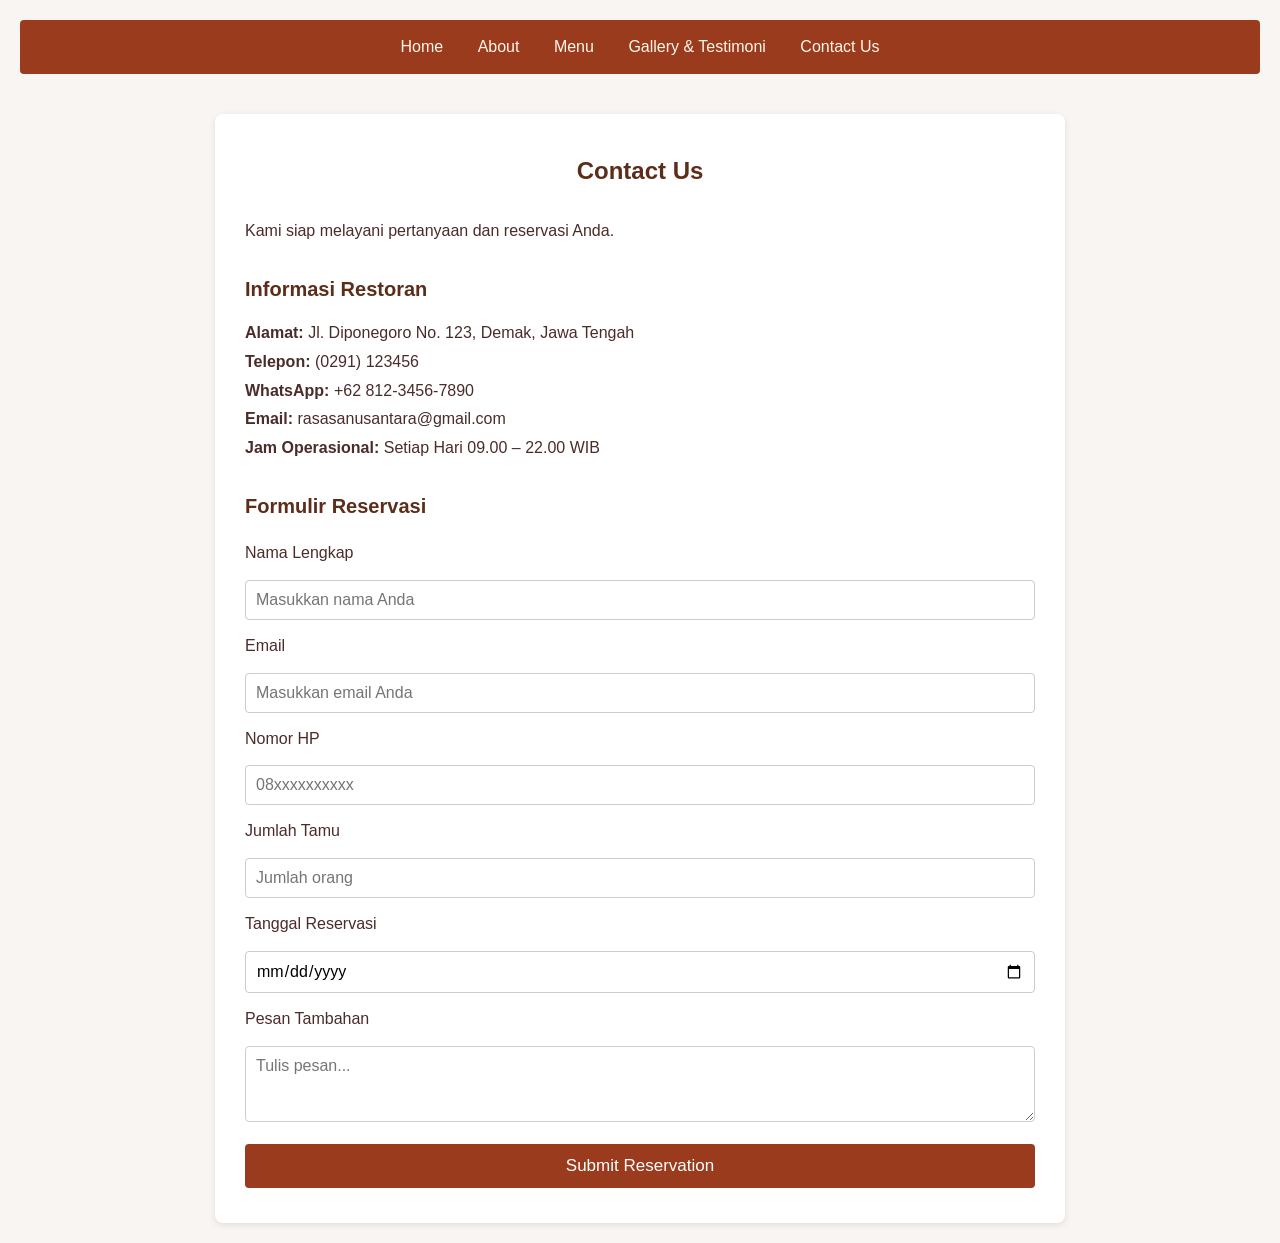
<file: contact.html>
<!DOCTYPE html>
<html lang="id">
<head>
  <meta charset="UTF-8">
  <meta name="viewport" content="width=device-width, initial-scale=1.0">
  <title>Taste of the Archipelago - Kontak & Reservasi</title>
  <style>
    * {
      margin: 0;
      padding: 0;
      box-sizing: border-box;
      font-family: Arial, sans-serif;
    }

    body {
      background-color: #f8f5f2; /* Latar polos tanpa gambar */
      color: #4a2c2a;
      padding: 20px;
    }

    /* Navigasi */
    nav {
      background-color: #9a3b1e;
      padding: 18px 0;
      text-align: center;
      border-radius: 4px;
      margin-bottom: 40px;
    }

    nav ul {
      list-style: none;
    }

    nav ul li {
      display: inline;
      margin: 0 15px;
    }

    nav a {
      color: #fff8e8;
      text-decoration: none;
      font-weight: 500;
    }

    nav a:hover {
      text-decoration: underline;
    }

    /* Kotak konten */
    .container {
      max-width: 850px;
      margin: 0 auto;
      padding: 35px 30px;
      background-color: #ffffff;
      border-radius: 8px;
      box-shadow: 0 2px 6px rgba(0,0,0,0.1);
      line-height: 1.8;
    }

    .container h2 {
      text-align: center;
      color: #5c2e1a;
      margin-bottom: 25px;
      font-size: 24px;
    }

    .container h3 {
      color: #5c2e1a;
      margin: 25px 0 12px 0;
      font-size: 20px;
    }

    /* Gaya formulir */
    form {
      display: flex;
      flex-direction: column;
      gap: 12px;
      margin-top: 15px;
    }

    form label {
      font-weight: 500;
    }

    form input,
    form textarea {
      padding: 10px;
      border: 1px solid #ccc;
      border-radius: 4px;
      font-size: 16px;
    }

    form button {
      background-color: #9a3b1e;
      color: white;
      border: none;
      padding: 12px;
      border-radius: 4px;
      font-size: 17px;
      cursor: pointer;
      margin-top: 10px;
    }

    form button:hover {
      background-color: #7a2f18;
    }

    /* Gaya pesan berhasil */
    #pesanBerhasil {
      display: none;
      margin-top: 30px;
      padding: 20px;
      background-color: #d4edda;
      color: #155724;
      border: 1px solid #c3e6cb;
      border-radius: 6px;
      text-align: center;
      font-size: 18px;
      font-weight: bold;
    }
  </style>
</head>
<body>

  <nav>
    <ul>
      <li><a href="index.html">Home</a></li>
      <li><a href="about.html">About</a></li>
      <li><a href="menu.html">Menu</a></li>
      <li><a href="gallery.html">Gallery & Testimoni</a></li>
      <li><a href="contact.html">Contact Us</a></li>
    </ul>
  </nav>

  <div class="container">
    <h2>Contact Us</h2>
    <p>Kami siap melayani pertanyaan dan reservasi Anda.</p>

    <h3>Informasi Restoran</h3>
    <p><strong>Alamat:</strong> Jl. Diponegoro No. 123, Demak, Jawa Tengah</p>
    <p><strong>Telepon:</strong> (0291) 123456</p>
    <p><strong>WhatsApp:</strong> +62 812-3456-7890</p>
    <p><strong>Email:</strong> rasasanusantara@gmail.com</p>
    <p><strong>Jam Operasional:</strong> Setiap Hari 09.00 – 22.00 WIB</p>

    <h3>Formulir Reservasi</h3>

    <!-- Formulir -->
    <form id="formReservasi">
      <label>Nama Lengkap</label>
      <input type="text" placeholder="Masukkan nama Anda" required>

      <label>Email</label>
      <input type="email" placeholder="Masukkan email Anda" required>

      <label>Nomor HP</label>
      <input type="tel" placeholder="08xxxxxxxxxx" required>

      <label>Jumlah Tamu</label>
      <input type="number" min="1" max="20" placeholder="Jumlah orang" required>

      <label>Tanggal Reservasi</label>
      <input type="date" required>

      <label>Pesan Tambahan</label>
      <textarea rows="3" placeholder="Tulis pesan..."></textarea>

      <button type="submit">Submit Reservation</button>
    </form>

    <!-- Pesan konfirmasi -->
    <div id="pesanBerhasil">
      ✅ Selamat! Anda berhasil melakukan reservasi. <br>
      Kami akan segera menghubungi Anda untuk konfirmasi lebih lanjut.
    </div>

  </div>

  <!-- Kode agar pesan muncul setelah dikirim -->
  <script>
    const form = document.getElementById('formReservasi');
    const pesan = document.getElementById('pesanBerhasil');

    form.addEventListener('submit', function(e) {
      e.preventDefault(); // Mencegah halaman refresh
      form.style.display = 'none'; // Sembunyikan formulir
      pesan.style.display = 'block'; // Tampilkan pesan berhasil
    });
  </script>

</body>
</html>
</file>
